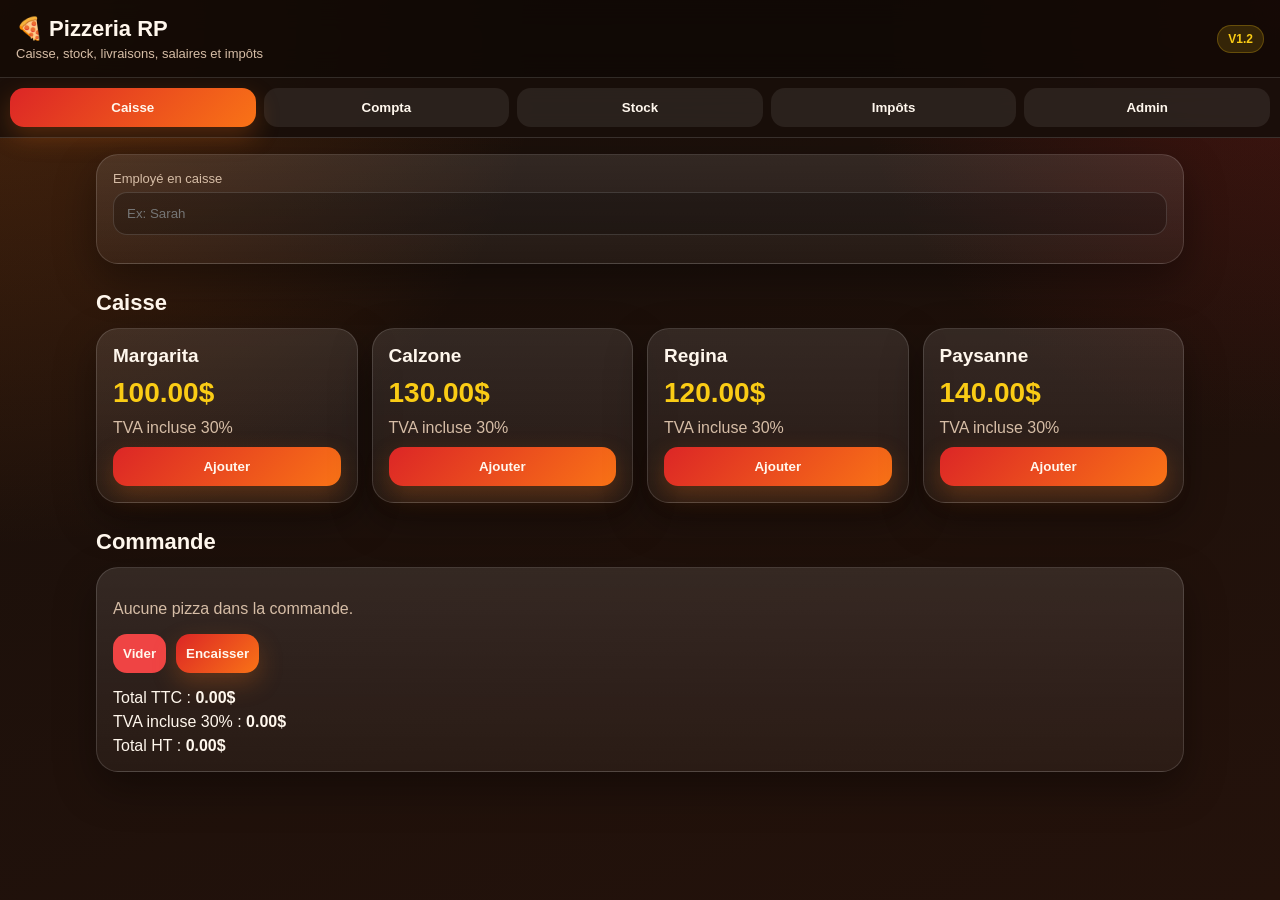
<file: index.html>
<!DOCTYPE html>
<html lang="fr">
<head>
  <meta charset="UTF-8" />
  <meta name="viewport" content="width=device-width, initial-scale=1.0" />
  <title>Pizzeria RP - Gestion V1.2</title>
  <link rel="stylesheet" href="style.css" />
</head>
<body>
<header class="topbar">
  <div><h1>🍕 Pizzeria RP</h1><p>Caisse, stock, livraisons, salaires et impôts</p></div>
  <span class="badge">V1.2</span>
</header>

<nav class="tabs">
  <button class="tab active" data-tab="caisse">Caisse</button>
  <button class="tab" data-tab="compta">Compta</button>
  <button class="tab" data-tab="stock">Stock</button>
  <button class="tab" data-tab="impots">Impôts</button>
  <button class="tab" data-tab="admin">Admin</button>
</nav>

<main class="container">
<section id="caisse" class="section active">
  <div class="panel"><label>Employé en caisse</label><input id="cashierName" placeholder="Ex: Sarah" /></div>
  <h2>Caisse</h2><div id="productsGrid" class="cards"></div>
  <h2>Commande</h2>
  <div class="panel">
    <div id="cartBox"></div>
    <div class="actions"><button class="btn danger" onclick="clearCart()">Vider</button><button class="btn primary" onclick="checkout()">Encaisser</button></div>
    <div class="totals">
      <div>Total TTC : <strong id="cartTotal">0$</strong></div>
      <div>TVA incluse 30% : <strong id="cartTax">0$</strong></div>
      <div>Total HT : <strong id="cartHT">0$</strong></div>
    </div>
  </div>
</section>

<section id="compta" class="section">
  <h2>Tableau de bord</h2>
  <div class="cards">
    <div class="panel kpi"><span>CA TTC</span><strong id="kpiTTC">0$</strong></div>
    <div class="panel kpi"><span>TVA 30%</span><strong id="kpiTVA" class="yellow">0$</strong></div>
    <div class="panel kpi"><span>CA HT</span><strong id="kpiHT">0$</strong></div>
    <div class="panel kpi"><span>Bénéfice estimé</span><strong id="kpiProfit" class="green">0$</strong></div>
  </div>
  <h2>Dépenses</h2>
  <div class="panel">
    <div class="form-grid"><div><label>Nom dépense</label><input id="expenseName" placeholder="Ex: Achat farine" /></div><div><label>Montant</label><input id="expenseAmount" type="number" placeholder="Ex: 500" /></div></div>
    <button class="btn primary" onclick="addExpense()">Ajouter dépense</button>
  </div>
  <h2>Ventes pizzeria</h2>
  <div class="table-wrap"><table><thead><tr><th>Date</th><th>Employé</th><th>Produits</th><th>TTC</th><th>TVA</th><th>HT</th></tr></thead><tbody id="salesTable"></tbody></table></div>
  <h2>Liste dépenses</h2>
  <div class="table-wrap"><table><thead><tr><th>Date</th><th>Dépense</th><th>Montant</th></tr></thead><tbody id="expensesTable"></tbody></table></div>
</section>

<section id="stock" class="section">
  <h2>Stock ingrédients</h2>
  <div class="table-wrap"><table><thead><tr><th>Ingrédient</th><th>Stock</th><th>Minimum</th><th>Statut</th></tr></thead><tbody id="stockTable"></tbody></table></div>
  <h2>Ajouter / retirer du stock</h2>
  <div class="panel">
    <div class="form-grid"><div><label>Ingrédient</label><select id="stockIngredient"></select></div><div><label>Quantité</label><input id="stockQty" type="number" placeholder="Ex: 10 ou -5" /></div></div>
    <button class="btn primary" onclick="adjustStock()">Modifier stock</button>
  </div>
</section>

<section id="impots" class="section">
  <h2>Feuille d'imposition hebdomadaire</h2>
  <div class="cards">
    <div class="panel"><label>Choisir une semaine</label><input type="date" id="taxDate" /><button class="btn primary" onclick="previewTaxWeek()">Voir la semaine</button></div>
    <div class="panel kpi"><span>Semaine sélectionnée</span><strong id="selectedWeekLabel" class="blue">-</strong><small id="selectedWeekRange">Choisis une date</small></div>
  </div>
  <h2>Livraisons</h2>
  <div class="panel">
    <p class="muted">Les livraisons sont séparées des ventes pizzeria.</p>
    <div class="form-grid"><div><label>Livreur</label><input id="deliveryDriver" placeholder="Ex: Marco" /></div><div><label>Nombre</label><input id="deliveryCount" type="number" /></div><div><label>Solde livraison</label><input id="deliveryAmount" type="number" /></div><div><label>Date</label><input id="deliveryDate" type="date" /></div></div>
    <button class="btn primary" onclick="addDelivery()">Ajouter livraison</button>
  </div>
  <h2>Salaires employés</h2>
  <div class="panel">
    <div class="form-grid"><div><label>Employé</label><input id="salaryEmployee" /></div><div><label>Salaire versé</label><input id="salaryAmount" type="number" /></div><div><label>Note</label><input id="salaryNote" /></div><div><label>Date</label><input id="salaryDate" type="date" /></div></div>
    <button class="btn primary" onclick="addSalary()">Ajouter salaire</button>
  </div>
  <h2>Résumé semaine</h2><div id="taxPreview" class="tax-sheet"></div>
  <div class="actions"><button class="btn success" onclick="saveTaxSheet()">Enregistrer feuille impôts</button><button class="btn bluebtn" onclick="copyTaxSheet()">Copier déclaration</button></div>
  <h2>Historique feuilles impôts</h2><div id="taxSheetsList"></div>
</section>

<section id="admin" class="section">
  <h2>Produits & recettes</h2><div id="recipesList" class="cards"></div>
  <h2>Créer une pizza</h2>
  <div class="panel">
    <div class="form-grid"><div><label>Nom pizza</label><input id="newPizzaName" placeholder="Ex: 4 Fromages" /></div><div><label>Prix TTC</label><input id="newPizzaPrice" type="number" /></div></div>
    <label>Recette : ingrédient:quantité, séparés par des virgules</label><input id="newPizzaRecipe" placeholder="farine:1,eau:1,sel:1,fromage:4" />
    <button class="btn primary" onclick="addPizza()">Ajouter pizza</button>
  </div>
  <h2>Sauvegarde / Logs</h2>
  <div class="panel">
    <p class="muted">GitHub Pages ne peut pas écrire directement dans logs.json. Télécharge les logs avec le bouton ci-dessous.</p>
    <div class="actions"><button class="btn secondary" onclick="exportData()">Afficher JSON</button><button class="btn success" onclick="downloadLogs()">Télécharger logs.json</button><button class="btn danger" onclick="resetData()">Réinitialiser</button></div>
    <textarea id="exportBox" placeholder="Export ici"></textarea>
  </div>
</section>
</main>

<script>
const TVA_RATE=0.30, fmt=n=>`${Number(n||0).toFixed(2)}$`;
const defaultData={ingredients:{farine:{stock:100,min:20},eau:{stock:100,min:20},sel:{stock:60,min:10},tomate:{stock:80,min:15},fromage:{stock:80,min:15},jambon:{stock:40,min:10},champignon:{stock:40,min:10},oeuf:{stock:30,min:8}},products:[{id:"pizza-margarita",name:"Margarita",price:100,recipe:{farine:1,eau:1,sel:1,tomate:1,fromage:1}},{id:"pizza-calzone",name:"Calzone",price:130,recipe:{farine:1,eau:1,sel:1,tomate:1,fromage:2,jambon:1}},{id:"pizza-regina",name:"Regina",price:120,recipe:{farine:1,eau:1,sel:1,tomate:1,fromage:1,jambon:1,champignon:1}},{id:"pizza-paysanne",name:"Paysanne",price:140,recipe:{farine:1,eau:1,sel:1,tomate:1,fromage:1,jambon:1,oeuf:1}}],sales:[],expenses:[],deliveries:[],salaries:[],taxSheets:[],logs:[]};
let data=loadData(), cart=[];
function uid(){return Date.now().toString(36)+Math.random().toString(36).slice(2)}
function migrateData(d){d.deliveries||=[];d.salaries||=[];d.taxSheets||=[];d.expenses||=[];d.sales||=[];d.logs||=[];return d}
function loadData(){const s=localStorage.getItem("pizzeria_rp_v1");return s?migrateData(JSON.parse(s)):structuredClone(defaultData)}
function saveData(){localStorage.setItem("pizzeria_rp_v1",JSON.stringify(data))}
function addLog(type,detail){data.logs.unshift({id:uid(),type,detail,date:new Date().toLocaleString("fr-FR"),isoDate:new Date().toISOString()});saveData()}
function taxFromTTC(ttc){const ht=ttc/(1+TVA_RATE);return{ht,tax:ttc-ht}}
function dateValueToLocal(v){if(!v)return new Date();const [y,m,d]=v.split("-").map(Number);return new Date(y,m-1,d)}
function dateOnlyFromString(v){if(!v)return null;if(/^\d{4}-\d{2}-\d{2}$/.test(v))return dateValueToLocal(v);const p=new Date(v);return isNaN(p)?null:p}
function toDateInputValue(date){return `${date.getFullYear()}-${String(date.getMonth()+1).padStart(2,"0")}-${String(date.getDate()).padStart(2,"0")}`}
function formatDateFR(d){return d.toLocaleDateString("fr-FR",{day:"2-digit",month:"long",year:"numeric"})}
function getWeekInfo(date){const selected=new Date(date.getFullYear(),date.getMonth(),date.getDate()),day=selected.getDay()||7,monday=new Date(selected);monday.setDate(selected.getDate()-day+1);const sunday=new Date(monday);sunday.setDate(monday.getDate()+6);const jan1=new Date(selected.getFullYear(),0,1),days=Math.floor((selected-jan1)/86400000),weekNumber=Math.ceil((days+jan1.getDay()+1)/7);return{weekNumber,start:monday,end:sunday,key:`${selected.getFullYear()}-S${String(weekNumber).padStart(2,"0")}`,label:`Semaine ${weekNumber}`,range:`du ${formatDateFR(monday)} au ${formatDateFR(sunday)}`}}
function isDateInRange(v,start,end){const d=dateOnlyFromString(v);if(!d)return false;const c=new Date(d.getFullYear(),d.getMonth(),d.getDate());return c>=start&&c<=end}
document.querySelectorAll(".tab").forEach(btn=>btn.addEventListener("click",()=>{document.querySelectorAll(".tab").forEach(b=>b.classList.toggle("active",b.dataset.tab===btn.dataset.tab));document.querySelectorAll(".section").forEach(s=>s.classList.toggle("active",s.id===btn.dataset.tab));renderAll()}));
function renderProducts(){productsGrid.innerHTML=data.products.map(p=>`<div class="panel product-card"><div class="product-title">${p.name}</div><div class="price">${fmt(p.price)}</div><div class="muted">TVA incluse 30%</div><button class="btn primary" onclick="addToCart('${p.id}')">Ajouter</button></div>`).join("")}
function addToCart(id){const product=data.products.find(p=>p.id===id),existing=cart.find(i=>i.id===id);existing?existing.qty+=1:cart.push({id,qty:1,name:product.name,price:product.price});renderCart()}
function renderCart(){cartBox.innerHTML=!cart.length?'<p class="muted">Aucune pizza dans la commande.</p>':cart.map(i=>`<div class="cart-line"><div>${i.qty} × ${i.name}</div><strong>${fmt(i.qty*i.price)}</strong></div>`).join("");const total=cart.reduce((s,i)=>s+i.price*i.qty,0),{ht,tax}=taxFromTTC(total);cartTotal.textContent=fmt(total);cartTax.textContent=fmt(tax);cartHT.textContent=fmt(ht)}
function clearCart(){cart=[];renderCart()}
function hasEnoughStock(){const needed={};for(const item of cart){const p=data.products.find(x=>x.id===item.id);for(const [ing,qty] of Object.entries(p.recipe))needed[ing]=(needed[ing]||0)+qty*item.qty}for(const [ing,qty] of Object.entries(needed)){if(!data.ingredients[ing])data.ingredients[ing]={stock:0,min:0};if(data.ingredients[ing].stock<qty)return{ok:false,ing,qty,stock:data.ingredients[ing].stock}}return{ok:true,needed}}
function checkout(){if(!cart.length)return alert("Commande vide.");const cashier=cashierName.value.trim()||"Employé inconnu",check=hasEnoughStock();if(!check.ok)return alert(`Stock insuffisant : ${check.ing} (${check.stock}/${check.qty})`);for(const [ing,qty] of Object.entries(check.needed))data.ingredients[ing].stock-=qty;const total=cart.reduce((s,i)=>s+i.price*i.qty,0),{ht,tax}=taxFromTTC(total),sale={id:uid(),date:new Date().toLocaleString("fr-FR"),isoDate:new Date().toISOString(),cashier,items:cart.map(i=>({name:i.name,qty:i.qty,price:i.price})),total,ht,tax};data.sales.unshift(sale);addLog("vente",sale);clearCart();renderAll();alert("Vente encaissée et stock décompté.")}
function renderStock(){stockTable.innerHTML=Object.entries(data.ingredients).map(([n,info])=>`<tr><td>${n}</td><td>${info.stock}</td><td>${info.min}</td><td>${info.stock<=info.min?'<span class="red">À racheter</span>':'<span class="green">OK</span>'}</td></tr>`).join("");stockIngredient.innerHTML=Object.keys(data.ingredients).map(i=>`<option value="${i}">${i}</option>`).join("")}
function adjustStock(){const ing=stockIngredient.value,qty=Number(stockQty.value||0);if(!ing||!qty)return alert("Choisis un ingrédient et une quantité.");data.ingredients[ing].stock+=qty;addLog("stock",{ingredient:ing,quantite:qty,nouveauStock:data.ingredients[ing].stock});stockQty.value="";renderAll()}
function renderCompta(){const salesTotal=data.sales.reduce((s,v)=>s+v.total,0),taxTotal=data.sales.reduce((s,v)=>s+v.tax,0),htTotal=data.sales.reduce((s,v)=>s+v.ht,0),expensesTotal=data.expenses.reduce((s,e)=>s+e.amount,0),profit=htTotal-expensesTotal;kpiTTC.textContent=fmt(salesTotal);kpiTVA.textContent=fmt(taxTotal);kpiHT.textContent=fmt(htTotal);kpiProfit.textContent=fmt(profit);kpiProfit.className=profit>=0?"green":"red";salesTable.innerHTML=data.sales.map(s=>`<tr><td>${s.date}</td><td>${s.cashier}</td><td>${s.items.map(i=>`${i.qty}x ${i.name}`).join(", ")}</td><td>${fmt(s.total)}</td><td>${fmt(s.tax)}</td><td>${fmt(s.ht)}</td></tr>`).join("");expensesTable.innerHTML=data.expenses.map(e=>`<tr><td>${e.date}</td><td>${e.name}</td><td>${fmt(e.amount)}</td></tr>`).join("")}
function addExpense(){const name=expenseName.value.trim(),amount=Number(expenseAmount.value||0);if(!name||!amount)return alert("Ajoute un nom et un montant.");const expense={id:uid(),date:new Date().toLocaleString("fr-FR"),isoDate:new Date().toISOString(),name,amount};data.expenses.unshift(expense);addLog("depense",expense);expenseName.value="";expenseAmount.value="";renderAll()}
function addDelivery(){const driver=deliveryDriver.value.trim(),count=Number(deliveryCount.value||0),amount=Number(deliveryAmount.value||0),date=deliveryDate.value||toDateInputValue(new Date());if(!driver||!count||!amount)return alert("Livreur, nombre de livraisons et solde obligatoires.");const delivery={id:uid(),date,driver,count,amount};data.deliveries.unshift(delivery);addLog("livraison",delivery);deliveryDriver.value="";deliveryCount.value="";deliveryAmount.value="";renderAll()}
function addSalary(){const employee=salaryEmployee.value.trim(),amount=Number(salaryAmount.value||0),note=salaryNote.value.trim(),date=salaryDate.value||toDateInputValue(new Date());if(!employee||!amount)return alert("Employé et salaire obligatoires.");const salary={id:uid(),date,employee,amount,note};data.salaries.unshift(salary);addLog("salaire",salary);salaryEmployee.value="";salaryAmount.value="";salaryNote.value="";renderAll()}
function buildTaxPreview(){const info=getWeekInfo(dateValueToLocal(taxDate.value||toDateInputValue(new Date()))),sales=data.sales.filter(s=>isDateInRange(s.isoDate||s.date,info.start,info.end)),deliveries=data.deliveries.filter(d=>isDateInRange(d.date,info.start,info.end)),salaries=data.salaries.filter(s=>isDateInRange(s.date,info.start,info.end)),expenses=data.expenses.filter(e=>isDateInRange(e.isoDate||e.date,info.start,info.end)),pizzeriaTTC=sales.reduce((a,s)=>a+s.total,0),pizzeriaTVA=sales.reduce((a,s)=>a+s.tax,0),pizzeriaHT=sales.reduce((a,s)=>a+s.ht,0),deliveryTotal=deliveries.reduce((a,d)=>a+d.amount,0),deliveryCount=deliveries.reduce((a,d)=>a+d.count,0),salaryTotal=salaries.reduce((a,s)=>a+s.amount,0),expenseTotal=expenses.reduce((a,e)=>a+e.amount,0),totalToDeclare=pizzeriaTTC+deliveryTotal,estimatedNet=pizzeriaHT+deliveryTotal-salaryTotal-expenseTotal;return{info,pizzeriaTTC,pizzeriaTVA,pizzeriaHT,deliveryTotal,deliveryCount,salaryTotal,expenseTotal,totalToDeclare,estimatedNet}}
function previewTaxWeek(){const p=buildTaxPreview();selectedWeekLabel.textContent=p.info.label;selectedWeekRange.textContent=p.info.range;taxPreview.innerHTML=`<div class="tax-header"><div><h3>📄 Feuille impôts - ${p.info.label}</h3><p class="muted">${p.info.range}</p></div><span class="pill">${p.info.key}</span></div><div class="cards"><div class="panel kpi"><span>Ventes TTC</span><strong>${fmt(p.pizzeriaTTC)}</strong></div><div class="panel kpi"><span>TVA</span><strong class="yellow">${fmt(p.pizzeriaTVA)}</strong></div><div class="panel kpi"><span>Livraisons</span><strong class="blue">${fmt(p.deliveryTotal)}</strong></div><div class="panel kpi"><span>Salaires</span><strong class="red">${fmt(p.salaryTotal)}</strong></div></div><div class="table-wrap"><table><tbody><tr><td>CA pizzeria TTC</td><td>${fmt(p.pizzeriaTTC)}</td></tr><tr><td>CA pizzeria HT</td><td>${fmt(p.pizzeriaHT)}</td></tr><tr><td>TVA incluse 30%</td><td>${fmt(p.pizzeriaTVA)}</td></tr><tr><td>Nombre livraisons</td><td>${p.deliveryCount}</td></tr><tr><td>Solde livraisons</td><td>${fmt(p.deliveryTotal)}</td></tr><tr><td>Total à déclarer</td><td><strong>${fmt(p.totalToDeclare)}</strong></td></tr><tr><td>Salaires employés</td><td>${fmt(p.salaryTotal)}</td></tr><tr><td>Dépenses</td><td>${fmt(p.expenseTotal)}</td></tr><tr><td>Résultat estimé</td><td><strong>${fmt(p.estimatedNet)}</strong></td></tr></tbody></table></div>`}
function taxText(p){return`📄 FEUILLE IMPÔTS - ${p.info.label}\n${p.info.range}\nRéférence : ${p.info.key}\n\nCA pizzeria TTC : ${fmt(p.pizzeriaTTC)}\nTVA incluse 30% : ${fmt(p.pizzeriaTVA)}\nCA pizzeria HT : ${fmt(p.pizzeriaHT)}\n\nLivraisons : ${p.deliveryCount}\nSolde livraisons : ${fmt(p.deliveryTotal)}\n\nTotal à déclarer : ${fmt(p.totalToDeclare)}\nSalaires employés : ${fmt(p.salaryTotal)}\nDépenses : ${fmt(p.expenseTotal)}\nRésultat estimé : ${fmt(p.estimatedNet)}`}
function saveTaxSheet(){const p=buildTaxPreview(),sheet={id:uid(),key:p.info.key,label:p.info.label,range:p.info.range,savedAt:new Date().toLocaleString("fr-FR"),...p,text:taxText(p)};delete sheet.info;const i=data.taxSheets.findIndex(s=>s.key===sheet.key);i>=0?data.taxSheets[i]=sheet:data.taxSheets.unshift(sheet);addLog("feuille_impots",sheet);renderAll();alert("Feuille d'impôts enregistrée.")}
async function copyTaxSheet(){const text=taxText(buildTaxPreview());try{await navigator.clipboard.writeText(text);alert("Déclaration copiée.")}catch{alert(text)}}
function renderTaxSheets(){taxSheetsList.innerHTML=!data.taxSheets.length?`<div class="panel muted">Aucune feuille enregistrée.</div>`:data.taxSheets.map(s=>`<div class="panel history-card"><div class="tax-header"><div><strong>${s.label}</strong><p class="muted">${s.range}</p></div><span class="pill">Enregistrée : ${s.savedAt}</span></div><textarea readonly>${s.text}</textarea></div>`).join("")}
function renderRecipes(){recipesList.innerHTML=data.products.map(p=>`<div class="panel"><div class="product-title">${p.name}</div><div class="price">${fmt(p.price)}</div><p>${Object.entries(p.recipe).map(([i,q])=>`<span class="pill">${i}: ${q}</span>`).join(" ")}</p></div>`).join("")}
function addPizza(){const name=newPizzaName.value.trim(),price=Number(newPizzaPrice.value||0),raw=newPizzaRecipe.value.trim();if(!name||!price||!raw)return alert("Nom, prix et recette obligatoires.");const recipe={};raw.split(",").forEach(part=>{const [ingRaw,qtyRaw]=part.split(":"),ing=ingRaw.trim().toLowerCase(),qty=Number(qtyRaw||0);if(ing&&qty){recipe[ing]=qty;if(!data.ingredients[ing])data.ingredients[ing]={stock:0,min:10}}});const pizza={id:uid(),name,price,recipe};data.products.push(pizza);addLog("ajout_pizza",pizza);newPizzaName.value="";newPizzaPrice.value="";newPizzaRecipe.value="";renderAll()}
function exportData(){exportBox.value=JSON.stringify(data,null,2)}
function downloadLogs(){const blob=new Blob([JSON.stringify(data,null,2)],{type:"application/json"}),a=document.createElement("a");a.href=URL.createObjectURL(blob);a.download="logs.json";a.click();URL.revokeObjectURL(a.href)}
function resetData(){if(!confirm("Réinitialiser toutes les données ?"))return;data=structuredClone(defaultData);cart=[];saveData();renderAll()}
function initDates(){const t=toDateInputValue(new Date());taxDate.value=t;deliveryDate.value=t;salaryDate.value=t}
function renderAll(){saveData();renderProducts();renderCart();renderStock();renderCompta();renderRecipes();previewTaxWeek();renderTaxSheets()}
initDates();renderAll();
</script>
</body>
</html>
</file>
<file: style.css>
:root{--bg:#180f0a;--bg2:#24120b;--card:rgba(255,248,235,.08);--text:#fff7ed;--muted:#d6bda6;--accent:#dc2626;--accent2:#f97316;--gold:#facc15;--green:#22c55e;--red:#ef4444;--blue:#38bdf8;--border:rgba(255,255,255,.14);--shadow:0 16px 40px rgba(0,0,0,.35)}*{box-sizing:border-box}body{margin:0;font-family:Arial,Helvetica,sans-serif;color:var(--text);background:radial-gradient(circle at top left,rgba(249,115,22,.22),transparent 35%),radial-gradient(circle at top right,rgba(220,38,38,.2),transparent 28%),linear-gradient(160deg,var(--bg),var(--bg2));min-height:100vh}.topbar{position:sticky;top:0;z-index:20;display:flex;justify-content:space-between;gap:16px;align-items:center;padding:16px;background:rgba(15,8,5,.88);backdrop-filter:blur(14px);border-bottom:1px solid var(--border)}.topbar h1{margin:0;font-size:22px}.topbar p{margin:4px 0 0;color:var(--muted);font-size:13px}.badge,.pill{display:inline-block;padding:6px 10px;border-radius:999px;background:rgba(250,204,21,.14);color:var(--gold);border:1px solid rgba(250,204,21,.25);font-size:12px;font-weight:700}.tabs{position:sticky;top:73px;z-index:15;display:grid;grid-template-columns:repeat(5,1fr);gap:8px;padding:10px;background:rgba(24,15,10,.92);backdrop-filter:blur(14px);border-bottom:1px solid var(--border)}.tab,.btn{border:0;border-radius:14px;padding:12px 10px;color:var(--text);background:rgba(255,255,255,.08);font-weight:800;cursor:pointer;transition:.15s ease}.tab:hover,.btn:hover{transform:translateY(-1px);filter:brightness(1.08)}.tab.active,.btn.primary{background:linear-gradient(135deg,var(--accent),var(--accent2));box-shadow:0 10px 25px rgba(249,115,22,.25)}.container{width:min(1120px,100%);margin:auto;padding:16px}.section{display:none}.section.active{display:block}h2{margin:26px 0 12px;font-size:22px}h3{margin:12px 0}.cards{display:grid;grid-template-columns:repeat(auto-fit,minmax(165px,1fr));gap:14px}.panel{background:linear-gradient(180deg,rgba(255,255,255,.1),rgba(255,255,255,.045));border:1px solid var(--border);border-radius:22px;padding:16px;box-shadow:var(--shadow)}.product-card{display:flex;flex-direction:column;gap:10px}.product-title{font-size:19px;font-weight:900}.price{font-size:28px;font-weight:900;color:var(--gold)}.muted{color:var(--muted)}label{display:block;color:var(--muted);font-size:13px;margin-bottom:6px}input,select,textarea{width:100%;margin-bottom:12px;border:1px solid var(--border);border-radius:14px;padding:13px;color:var(--text);background:rgba(0,0,0,.22);outline:0}input:focus,select:focus,textarea:focus{border-color:rgba(249,115,22,.75);box-shadow:0 0 0 3px rgba(249,115,22,.12)}textarea{min-height:150px;resize:vertical}.form-grid{display:grid;grid-template-columns:repeat(2,1fr);gap:12px}.actions{display:flex;gap:10px;flex-wrap:wrap;margin-top:10px}.btn.danger{background:var(--red)}.btn.success{background:var(--green);color:#06210e}.btn.secondary{background:rgba(255,255,255,.12)}.btn.bluebtn{background:#0284c7}.cart-line{display:flex;justify-content:space-between;gap:12px;padding:10px 0;border-bottom:1px dashed var(--border)}.totals{margin-top:16px;display:grid;gap:6px}.table-wrap{width:100%;overflow-x:auto;border:1px solid var(--border);border-radius:18px;background:rgba(0,0,0,.18)}table{width:100%;border-collapse:collapse;min-width:620px}th,td{padding:12px;border-bottom:1px solid var(--border);text-align:left;vertical-align:top}th{font-size:12px;color:var(--muted);text-transform:uppercase;letter-spacing:.04em}.kpi span{display:block;color:var(--muted);font-size:13px;margin-bottom:8px}.kpi strong{display:block;font-size:28px}.green{color:var(--green)}.red{color:var(--red)}.yellow{color:var(--gold)}.blue{color:var(--blue)}.tax-sheet{background:rgba(0,0,0,.18);border:1px solid var(--border);border-radius:24px;padding:16px}.tax-header{display:flex;justify-content:space-between;gap:12px;flex-wrap:wrap;align-items:flex-start;padding-bottom:12px;margin-bottom:14px;border-bottom:1px solid var(--border)}.tax-header p{margin:4px 0 0}.history-card{margin-bottom:12px}@media(max-width:760px){.tabs{grid-template-columns:repeat(2,1fr);top:78px}.form-grid{grid-template-columns:1fr}.topbar h1{font-size:19px}.container{padding:12px}}
</file>
